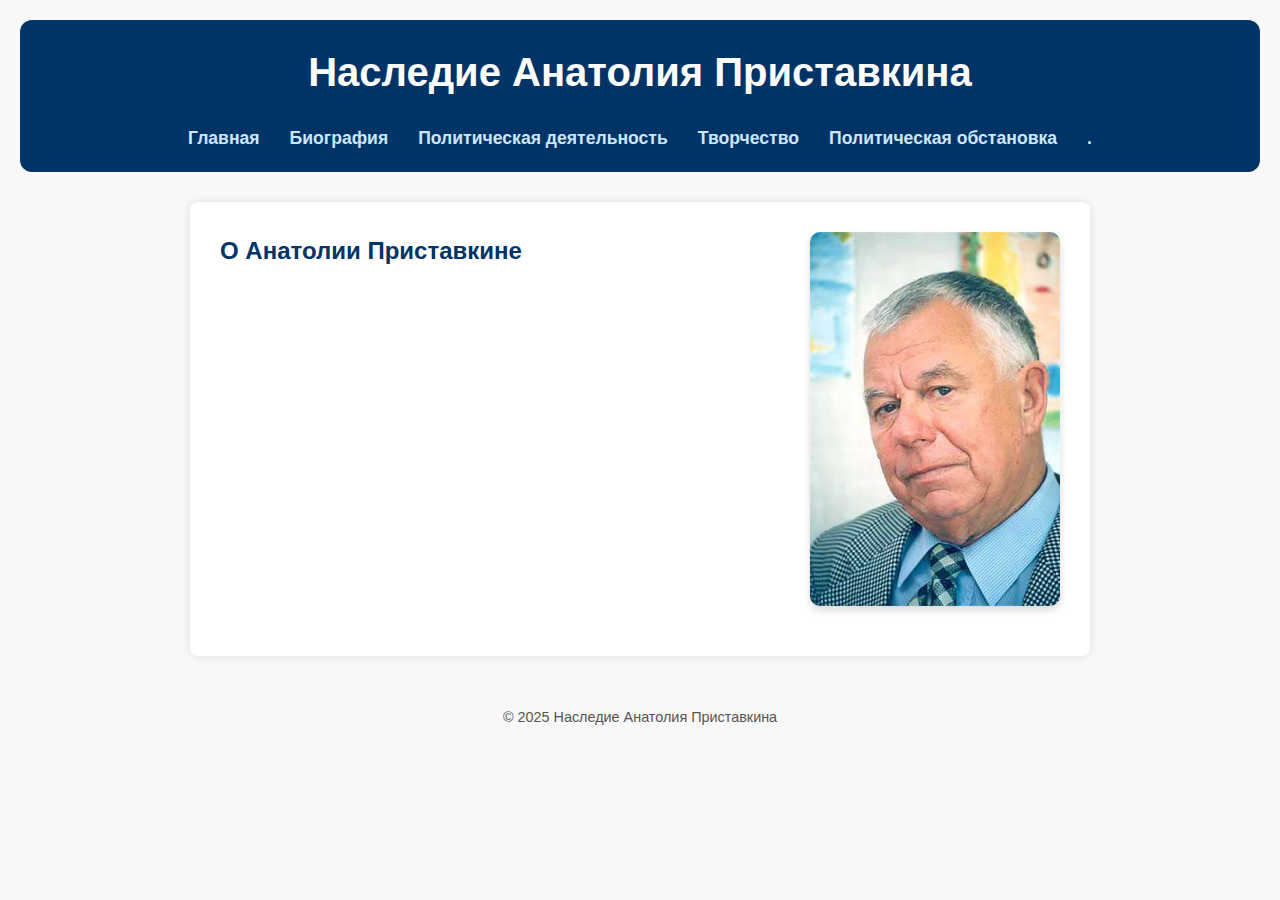
<file: index.html>
<!DOCTYPE html>
<html lang="ru">
<head>
    <meta charset="UTF-8" />
    <meta name="viewport" content="width=device-width, initial-scale=1" />
    <title>Веб-сайт наследия А. Приставкина</title>
    <link rel="stylesheet" href="style.css" />
</head>
<body>
    <header>
        <h1> Наследие Анатолия Приставкина</h1>
        <nav>
          <ul class="nav-links">
                <li><a href="index.html">Главная</a></li>
                <li><a href="biografie.html">Биография</a></li>
                <li><a href="polit-bemuehungen.html">Политическая деятельность</a></li>
                <li><a href="werke.html">Творчество</a></li>
                <li><a href="polit-situation.html">Политическая обстановка</a></li>
                <li><a href="https://youtu.be/dQw4w9WgXcQ?autoplay=1" target="_blank" rel="noopener">.</a></li>
            </ul>
        </nav>
    </header>

    <main>
        <section class="intro">
    <div class="intro-container">
        <div class="intro-text">
            <h2>О Анатолии Приставкине</h2>
            <p>
                
            </p>
        </div>
            <div class="intro-image">
            <img src="pristavkin.jpg" alt="Анатолий Приставкин" />
            </div>
        </div>
        </section> 

</main>

    <footer>
        <p>© 2025 Наследие Анатолия Приставкина</p>
    </footer>
</body>
</html>
</file>
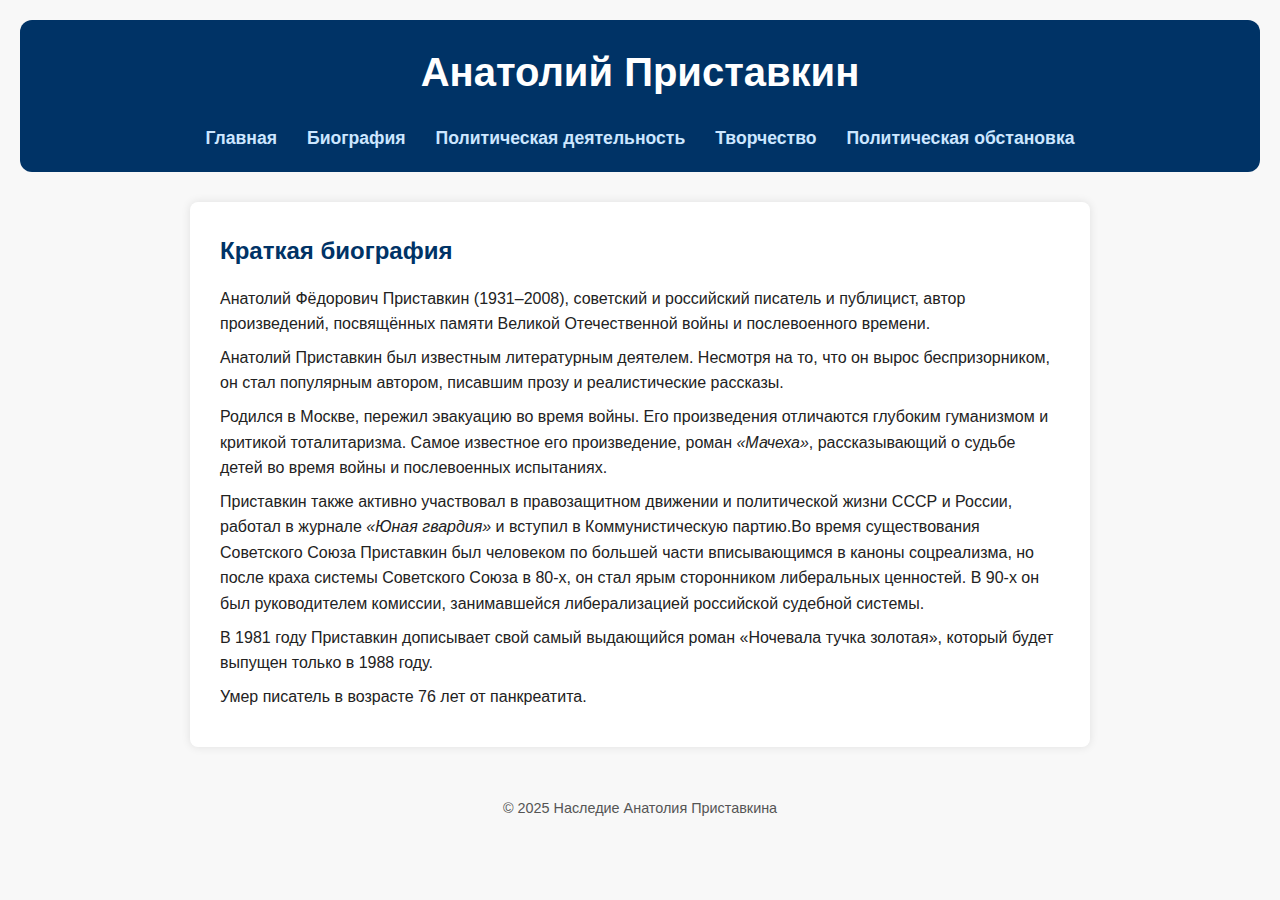
<file: biografie.html>
<!DOCTYPE html>
<html lang="ru">
<head>
    <meta charset="UTF-8" />
    <meta name="viewport" content="width=device-width, initial-scale=1" />
    <title>Биография A. Приставкина</title>
    <link rel="stylesheet" href="style.css" />
</head>
<body>
    <header>
        <h1>Анатолий Приставкин</h1>
        <nav>
            <ul class="nav-links">
                <li><a href="index.html">Главная</a></li>
                <li><a href="biografie.html">Биография</a></li>
                <li><a href="polit-bemuehungen.html">Политическая деятельность</a></li>
                <li><a href="werke.html">Творчество</a></li>
                <li><a href="polit-situation.html">Политическая обстановка</a></li>
            </ul>
        </nav>
    </header>

    <main>
        <section class="intro bio-text">
            <h2>Краткая биография</h2>
            <p>
                Анатолий Фёдорович Приставкин (1931–2008), советский и российский писатель и публицист, автор произведений, посвящённых памяти Великой Отечественной войны и послевоенного времени.
            </p>
            <p>
                Анатолий Приставкин был известным литературным деятелем. Несмотря на то, что он вырос беспризорником, он стал популярным автором, писавшим прозу и реалистические рассказы.
            </p>
            <p>
                Родился в Москве, пережил эвакуацию во время войны. Его произведения отличаются глубоким гуманизмом и критикой тоталитаризма.  
                Самое известное его произведение, роман <em>«Мачеха»</em>, рассказывающий о судьбе детей во время войны и послевоенных испытаниях.
            </p>
            <p>
                Приставкин также активно участвовал в правозащитном движении и политической жизни СССР и России, работал в журнале <em>«Юная гвардия»</em> и вступил в Коммунистическую партию.Во время существования Советского Союза Приставкин был человеком по большей части вписывающимся в каноны соцреализма, но после краха системы Советского Союза в 80-х, он стал ярым сторонником либеральных ценностей. В 90-х он был руководителем комиссии, занимавшейся либерализацией российской судебной системы.  
            </p>
            <p>
                В 1981 году Приставкин дописывает свой самый выдающийся роман «Ночевала тучка золотая», который будет выпущен только в 1988 году.
            </p>
            <p>
                Умер писатель в возрасте 76 лет от панкреатита.
            </p>
        </section>

        
    </main>

    <footer>
        <p>© 2025 Наследие Анатолия Приставкина</p>
    </footer>
</body>
</html>
</file>
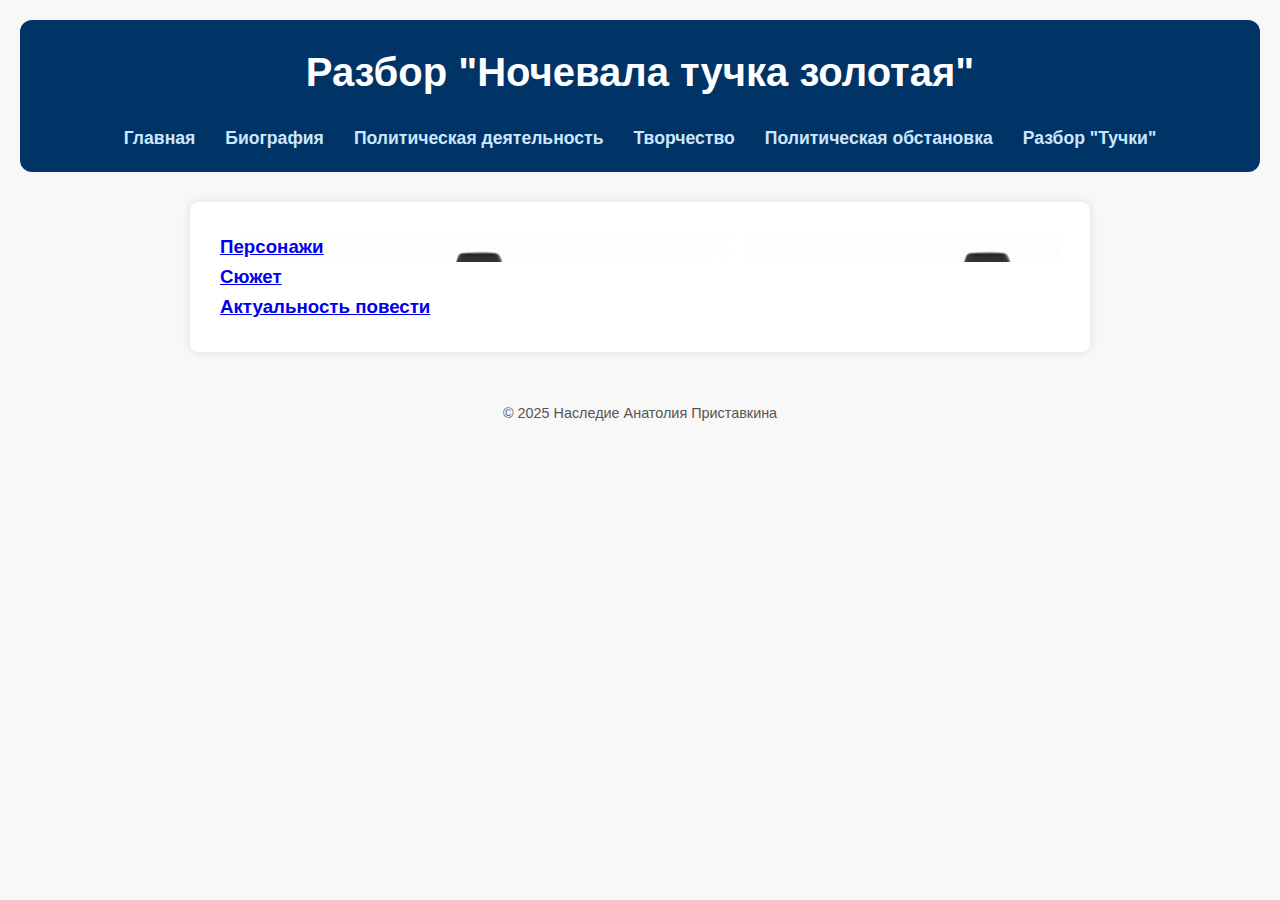
<file: buch.html>
<!DOCTYPE html>
<html lang="ru">
<head>
    <meta charset="UTF-8" />
    <meta name="viewport" content="width=device-width, initial-scale=1" />
    <title>Наследие Анатолия Приставкина</title>
    <link rel="stylesheet" href="style.css" />
</head>
<body>
    <header>
        <h1>Разбор "Ночевала тучка золотая"</h1>
        <nav>
         <ul class="nav-links">
                <li><a href="index.html">Главная</a></li>
                <li><a href="biografie.html">Биография</a></li>
                <li><a href="polit-bemuehungen.html">Политическая деятельность</a></li>
                <li><a href="werke.html">Творчество</a></li>
                <li><a href="polit-situation.html">Политическая обстановка</a></li>
                <li><a href="buch.html">Разбор "Тучки"</a></li>
            </ul>
        </nav>
    </header>

    <main>
    <section class="tiles">
        <div class="tile" style="background-image: url('characters.webp');">
            <a href="characters.html">
                <div class="tile-content">
                    <h3>Персонажи</h3>
                </div>
            </a>
        </div>
        <div class="tile" style="background-image: url('plot.png');">
            <a href="plot.html">
                <div class="tile-content">
                    <h3>Сюжет</h3>
                </div>
            </a>
        </div>
        <div class="tile" style="background-image: url('relevance.png');">
            <a href="relevance.html">
                <div class="tile-content">
                    <h3>Актуальность повести</h3>
                </div>
            </a>
        </div>
    </section>
    </main>

    <footer>
        <p>© 2025 Наследие Анатолия Приставкина</p>
    </footer>
</body>
</html>
</file>
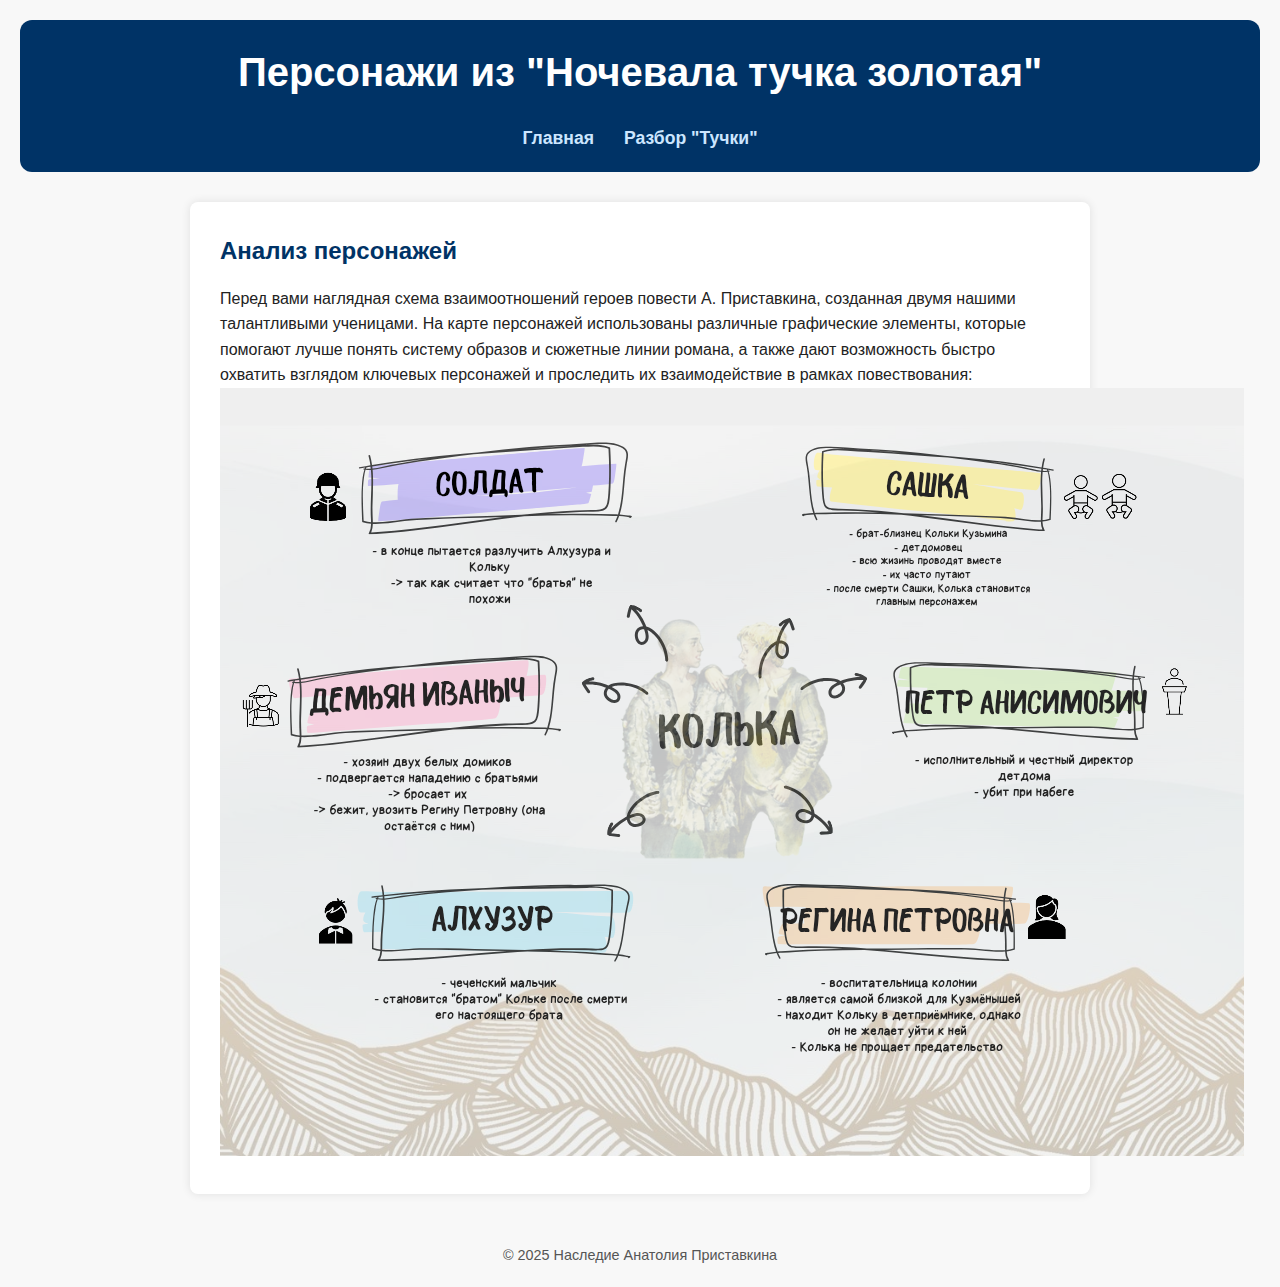
<file: characters.html>
<!DOCTYPE html>
<html lang="ru">
<head>
    <meta charset="UTF-8" />
    <meta name="viewport" content="width=device-width, initial-scale=1" />
        <title>Персонажи "Тучки"</title>
    <link rel="stylesheet" href="style.css" />
</head>
<body>
    <header>
        <h1>Персонажи из "Ночевала тучка золотая"</h1>
        <nav>
            <ul class="nav-links">
                <li><a href="index.html">Главная</a></li>
                <li><a href="buch.html">Разбор "Тучки"</a></li>
            </ul>
        </nav>
    </header>

    <main>
        <section class="intro">
            <h2>Анализ персонажей</h2>
        <p>Перед вами наглядная схема взаимоотношений героев повести А. Приставкина, созданная двумя нашими талантливыми ученицами. На карте персонажей использованы различные графические элементы, которые помогают лучше понять систему образов и сюжетные линии романа, а также дают возможность быстро охватить взглядом ключевых персонажей и проследить их взаимодействие в рамках повествования:
        </p>
        <div class="image-container">
            <img src="character-map.png" alt="Карта персонажей повести 'Ночевала тучка золотая'" />
        </div>
        </section>
    </main>

    <footer>
        <p>© 2025 Наследие Анатолия Приставкина</p>
    </footer>
</body>
</html>
</file>
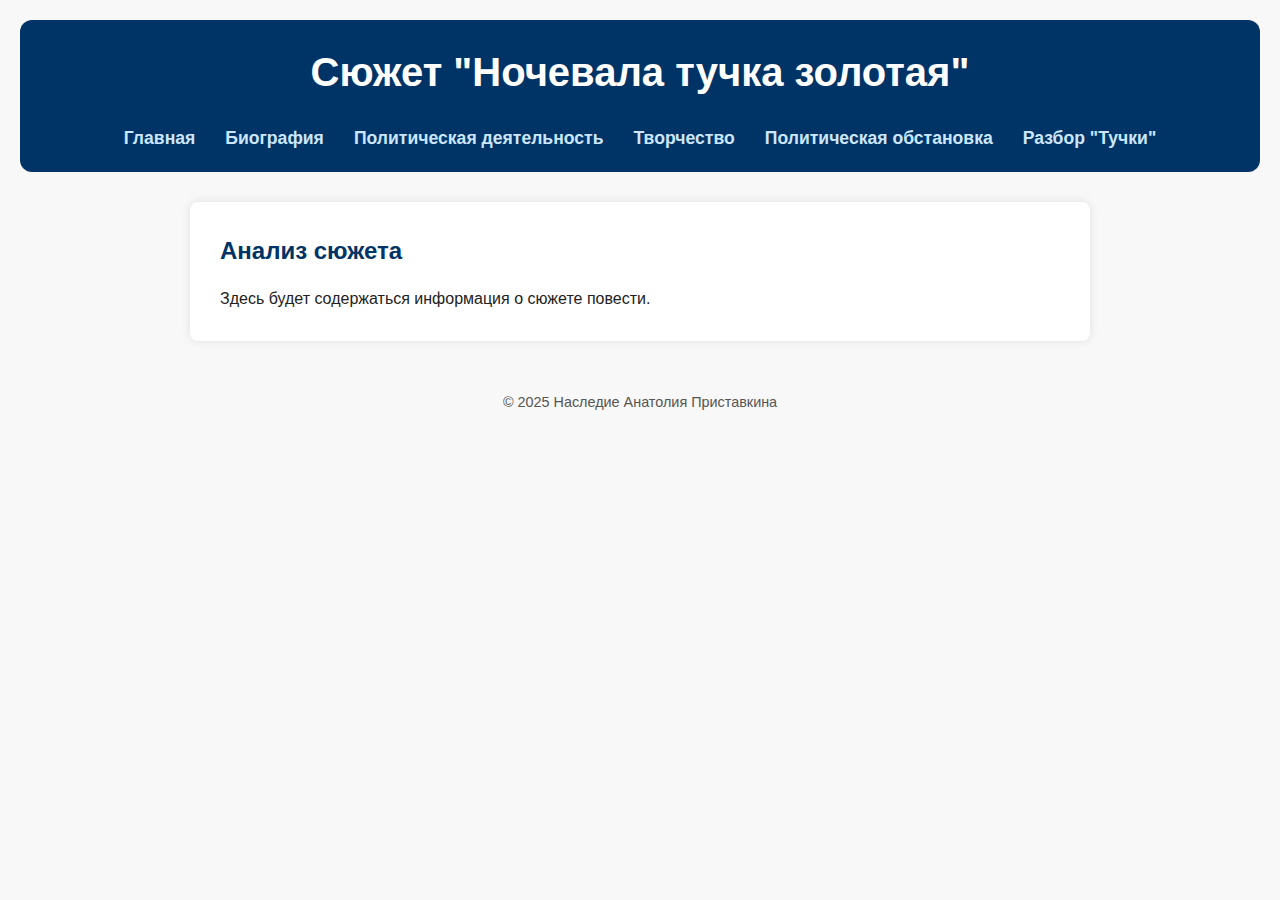
<file: plot.html>
<!DOCTYPE html>
<html lang="ru">
<head>
    <meta charset="UTF-8" />
    <meta name="viewport" content="width=device-width, initial-scale=1" />
    <title>Сюжет - Наследие Анатолия Приставкина</title>
    <link rel="stylesheet" href="style.css" />
</head>
<body>
    <header>
        <h1>Сюжет "Ночевала тучка золотая"</h1>
        <nav>
            <ul class="nav-links">
                <li><a href="index.html">Главная</a></li>
                <li><a href="biografie.html">Биография</a></li>
                <li><a href="polit-bemuehungen.html">Политическая деятельность</a></li>
                <li><a href="werke.html">Творчество</a></li>
                <li><a href="polit-situation.html">Политическая обстановка</a></li>
                <li><a href="buch.html">Разбор "Тучки"</a></li>
            </ul>
        </nav>
    </header>

    <main>
        <section class="intro">
            <h2>Анализ сюжета</h2>
            <p>Здесь будет содержаться информация о сюжете повести.</p>
        </section>
    </main>

    <footer>
        <p>© 2025 Наследие Анатолия Приставкина</p>
    </footer>
</body>
</html>
</file>
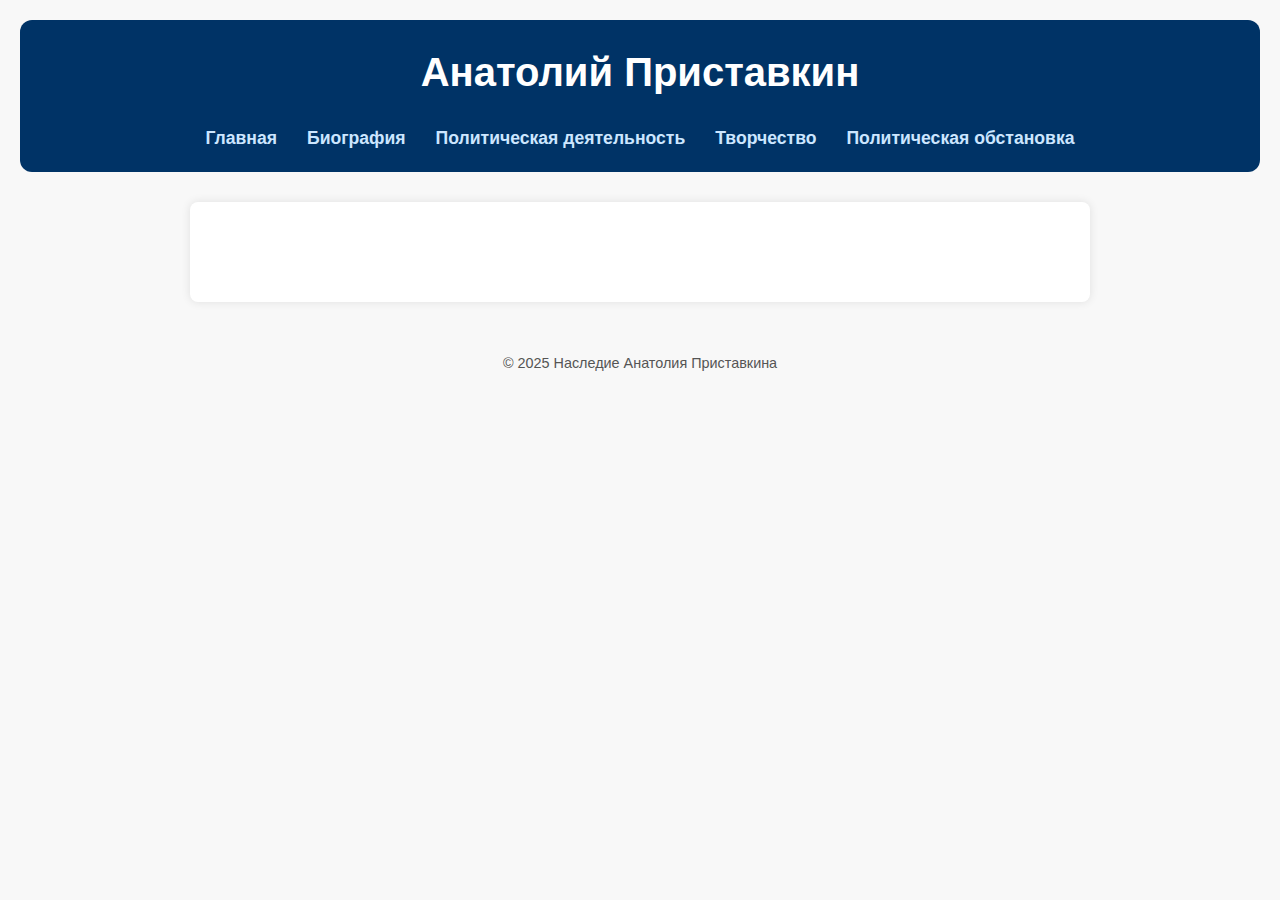
<file: polit-bemuehungen.html>
<!DOCTYPE html>
<html lang="ru">
<head>
    <meta charset="UTF-8" />
    <meta name="viewport" content="width=device-width, initial-scale=1" />
    <title>Анатолия Приставкина</title>
    <link rel="stylesheet" href="style.css" />
</head>
<body>
    <header>
        <h1>Анатолий Приставкин</h1>
        <nav>
         <ul class="nav-links">
                <li><a href="index.html">Главная</a></li>
                <li><a href="biografie.html">Биография</a></li>
                <li><a href="polit-bemuehungen.html">Политическая деятельность</a></li>
                <li><a href="werke.html">Творчество</a></li>
                <li><a href="polit-situation.html">Политическая обстановка</a></li>
            </ul>
        </nav>
    </header>

    <main>
        <section class="intro">
            <h2></h2>
            <p>
                
            </p>
            <p>
                
            </p>
            <p>
                
            </p>
        </section>

        <section class="translator-note" style="margin-top: 40px; font-size: 0.9rem; color: #555;">
            <p>
                
            </p>
        </section>
    </main>

    <footer>
        <p>© 2025 Наследие Анатолия Приставкина</p>
    </footer>
</body>
</html>
</file>
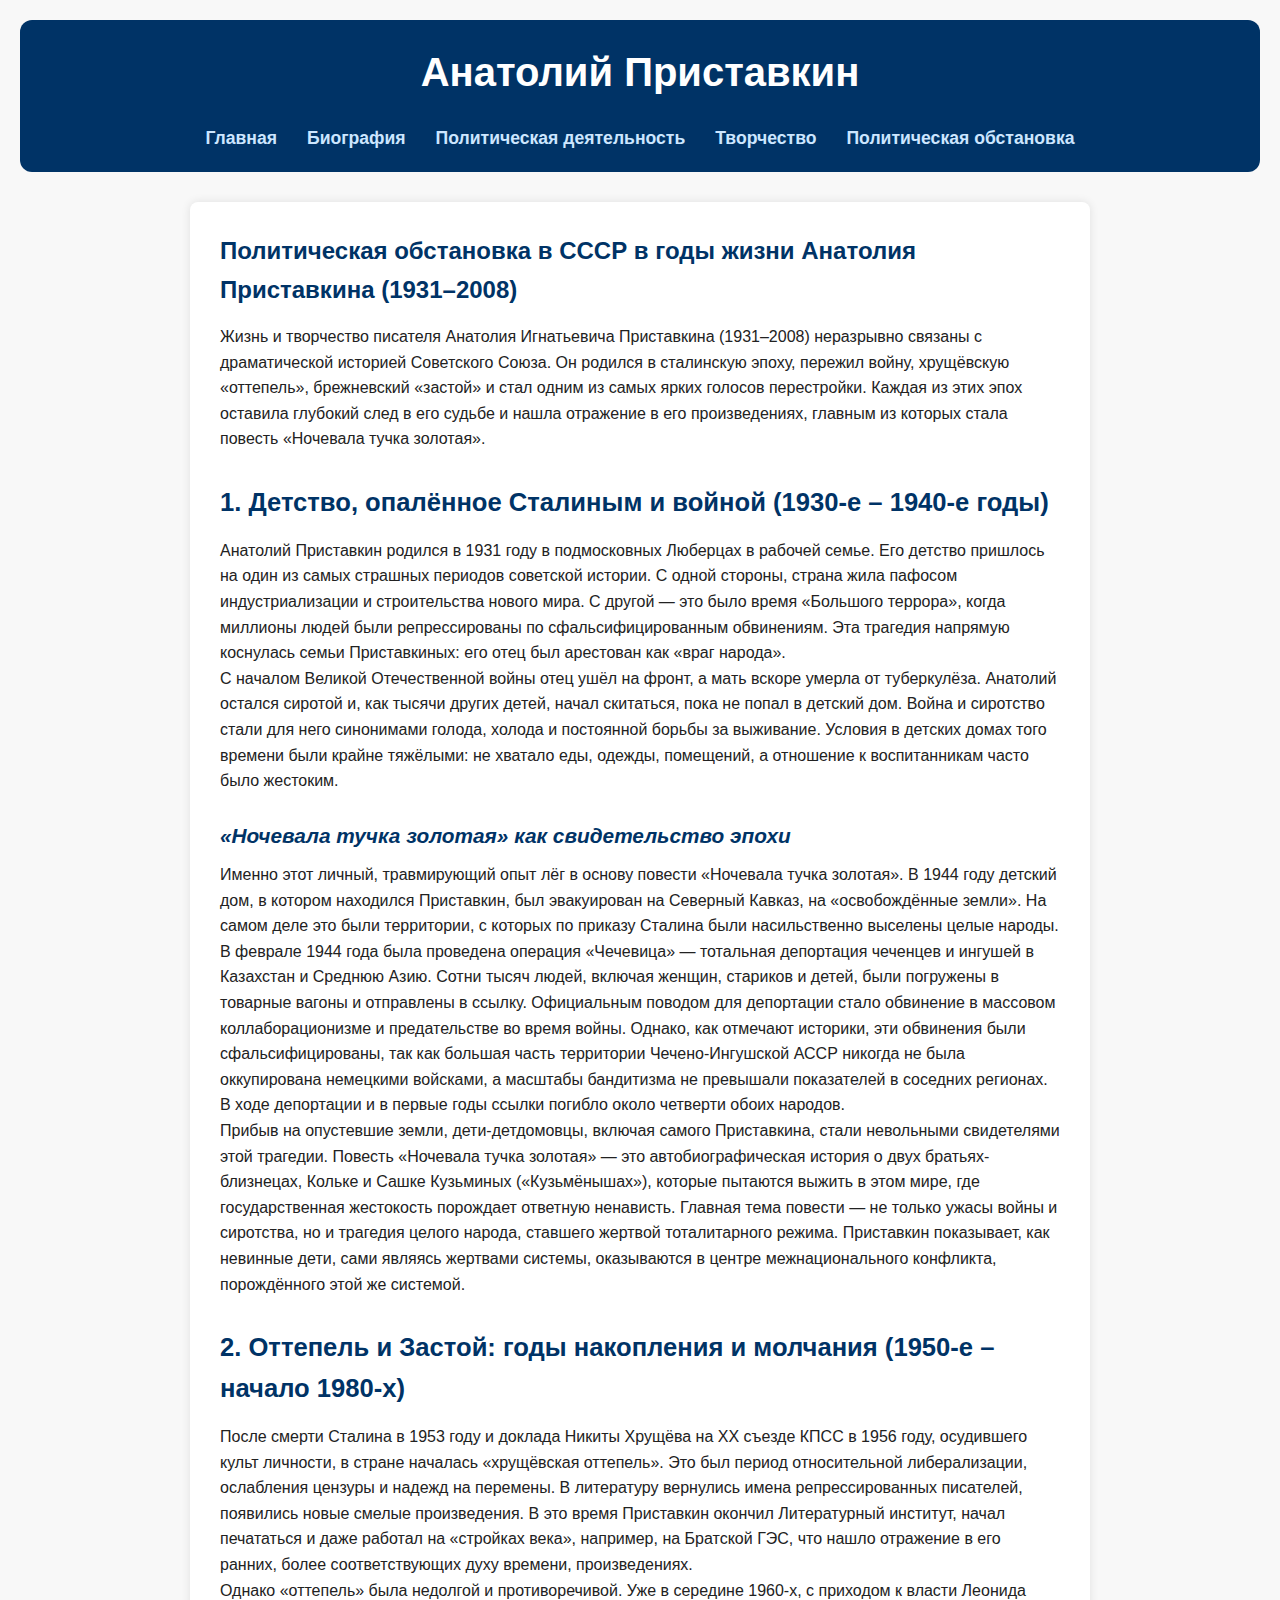
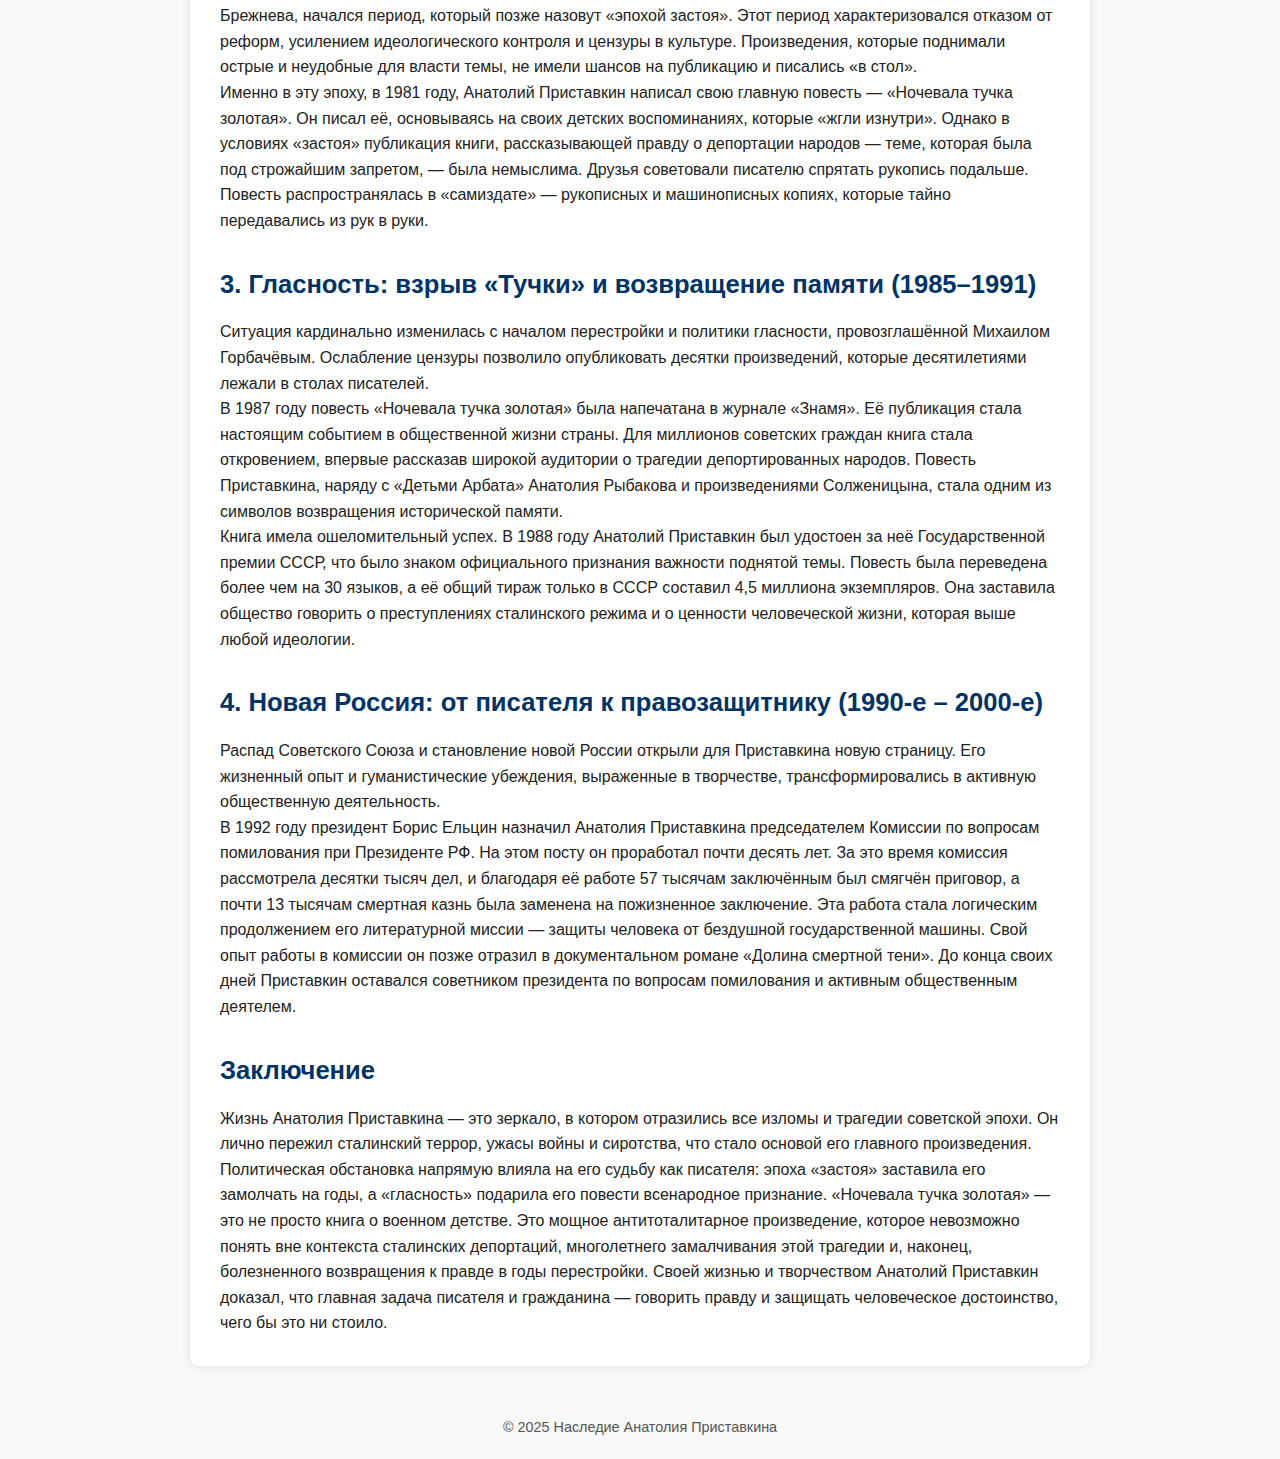
<file: polit-situation.html>
<!DOCTYPE html>
<html lang="ru">
<head>
    <meta charset="UTF-8" />
    <meta name="viewport" content="width=device-width, initial-scale=1" />
    <title>Анатолий Приставкин - Политическая деятельность</title>
    <link rel="stylesheet" href="style.css" />
    <style>
        /* Zusätzliche Stile für die neuen Überschriften, um zum Design zu passen */
        .intro h3 {
            font-size: 1.6rem;
            color: #003366;
            margin-top: 30px;
            margin-bottom: 15px;
        }
        .intro h4 {
            font-size: 1.3rem;
            color: #003366;
            margin-top: 25px;
            margin-bottom: 10px;
        }
    </style>
</head>
<body>
    <header>
        <h1>Анатолий Приставкин</h1>
        <nav>
            <ul class="nav-links">
                <li><a href="index.html">Главная</a></li>
                <li><a href="biografie.html">Биография</a></li>
                <li><a href="polit-bemuehungen.html">Политическая деятельность</a></li>
                <li><a href="werke.html">Творчество</a></li>
                <li><a href="polit-situation.html">Политическая обстановка</a></li>
            </ul>
        </nav>
    </header>

    <main>
        <section class="intro">
            <h2>Политическая обстановка в СССР в годы жизни Анатолия Приставкина (1931–2008)</h2>
            <p>
                Жизнь и творчество писателя Анатолия Игнатьевича Приставкина (1931–2008) неразрывно связаны с драматической историей Советского Союза. Он родился в сталинскую эпоху, пережил войну, хрущёвскую «оттепель», брежневский «застой» и стал одним из самых ярких голосов перестройки. Каждая из этих эпох оставила глубокий след в его судьбе и нашла отражение в его произведениях, главным из которых стала повесть «Ночевала тучка золотая».
            </p>

            <h3>1. Детство, опалённое Сталиным и войной (1930-е – 1940-е годы)</h3>
            <p>
                Анатолий Приставкин родился в 1931 году в подмосковных Люберцах в рабочей семье. Его детство пришлось на один из самых страшных периодов советской истории. С одной стороны, страна жила пафосом индустриализации и строительства нового мира. С другой — это было время «Большого террора», когда миллионы людей были репрессированы по сфальсифицированным обвинениям. Эта трагедия напрямую коснулась семьи Приставкиных: его отец был арестован как «враг народа».
            </p>
            <p>
                С началом Великой Отечественной войны отец ушёл на фронт, а мать вскоре умерла от туберкулёза. Анатолий остался сиротой и, как тысячи других детей, начал скитаться, пока не попал в детский дом. Война и сиротство стали для него синонимами голода, холода и постоянной борьбы за выживание. Условия в детских домах того времени были крайне тяжёлыми: не хватало еды, одежды, помещений, а отношение к воспитанникам часто было жестоким.
            </p>

            <h4><em>«Ночевала тучка золотая» как свидетельство эпохи</em></h4>
            <p>
                Именно этот личный, травмирующий опыт лёг в основу повести «Ночевала тучка золотая». В 1944 году детский дом, в котором находился Приставкин, был эвакуирован на Северный Кавказ, на «освобождённые земли». На самом деле это были территории, с которых по приказу Сталина были насильственно выселены целые народы.
            </p>
            <p>
                В феврале 1944 года была проведена операция «Чечевица» — тотальная депортация чеченцев и ингушей в Казахстан и Среднюю Азию. Сотни тысяч людей, включая женщин, стариков и детей, были погружены в товарные вагоны и отправлены в ссылку. Официальным поводом для депортации стало обвинение в массовом коллаборационизме и предательстве во время войны. Однако, как отмечают историки, эти обвинения были сфальсифицированы, так как большая часть территории Чечено-Ингушской АССР никогда не была оккупирована немецкими войсками, а масштабы бандитизма не превышали показателей в соседних регионах. В ходе депортации и в первые годы ссылки погибло около четверти обоих народов.
            </p>
            <p>
                Прибыв на опустевшие земли, дети-детдомовцы, включая самого Приставкина, стали невольными свидетелями этой трагедии. Повесть «Ночевала тучка золотая» — это автобиографическая история о двух братьях-близнецах, Кольке и Сашке Кузьминых («Кузьмёнышах»), которые пытаются выжить в этом мире, где государственная жестокость порождает ответную ненависть. Главная тема повести — не только ужасы войны и сиротства, но и трагедия целого народа, ставшего жертвой тоталитарного режима. Приставкин показывает, как невинные дети, сами являясь жертвами системы, оказываются в центре межнационального конфликта, порождённого этой же системой.
            </p>

            <h3>2. Оттепель и Застой: годы накопления и молчания (1950-е – начало 1980-х)</h3>
            <p>
                После смерти Сталина в 1953 году и доклада Никиты Хрущёва на XX съезде КПСС в 1956 году, осудившего культ личности, в стране началась «хрущёвская оттепель». Это был период относительной либерализации, ослабления цензуры и надежд на перемены. В литературу вернулись имена репрессированных писателей, появились новые смелые произведения. В это время Приставкин окончил Литературный институт, начал печататься и даже работал на «стройках века», например, на Братской ГЭС, что нашло отражение в его ранних, более соответствующих духу времени, произведениях.
            </p>
            <p>
                Однако «оттепель» была недолгой и противоречивой. Уже в середине 1960-х, с приходом к власти Леонида Брежнева, начался период, который позже назовут «эпохой застоя». Этот период характеризовался отказом от реформ, усилением идеологического контроля и цензуры в культуре. Произведения, которые поднимали острые и неудобные для власти темы, не имели шансов на публикацию и писались «в стол».
            </p>
            <p>
                Именно в эту эпоху, в 1981 году, Анатолий Приставкин написал свою главную повесть — «Ночевала тучка золотая». Он писал её, основываясь на своих детских воспоминаниях, которые «жгли изнутри». Однако в условиях «застоя» публикация книги, рассказывающей правду о депортации народов — теме, которая была под строжайшим запретом, — была немыслима. Друзья советовали писателю спрятать рукопись подальше. Повесть распространялась в «самиздате» — рукописных и машинописных копиях, которые тайно передавались из рук в руки.
            </p>

            <h3>3. Гласность: взрыв «Тучки» и возвращение памяти (1985–1991)</h3>
            <p>
                Ситуация кардинально изменилась с началом перестройки и политики гласности, провозглашённой Михаилом Горбачёвым. Ослабление цензуры позволило опубликовать десятки произведений, которые десятилетиями лежали в столах писателей.
            </p>
            <p>
                В 1987 году повесть «Ночевала тучка золотая» была напечатана в журнале «Знамя». Её публикация стала настоящим событием в общественной жизни страны. Для миллионов советских граждан книга стала откровением, впервые рассказав широкой аудитории о трагедии депортированных народов. Повесть Приставкина, наряду с «Детьми Арбата» Анатолия Рыбакова и произведениями Солженицына, стала одним из символов возвращения исторической памяти.
            </p>
            <p>
                Книга имела ошеломительный успех. В 1988 году Анатолий Приставкин был удостоен за неё Государственной премии СССР, что было знаком официального признания важности поднятой темы. Повесть была переведена более чем на 30 языков, а её общий тираж только в СССР составил 4,5 миллиона экземпляров. Она заставила общество говорить о преступлениях сталинского режима и о ценности человеческой жизни, которая выше любой идеологии.
            </p>

            <h3>4. Новая Россия: от писателя к правозащитнику (1990-е – 2000-е)</h3>
            <p>
                Распад Советского Союза и становление новой России открыли для Приставкина новую страницу. Его жизненный опыт и гуманистические убеждения, выраженные в творчестве, трансформировались в активную общественную деятельность.
            </p>
            <p>
                В 1992 году президент Борис Ельцин назначил Анатолия Приставкина председателем Комиссии по вопросам помилования при Президенте РФ. На этом посту он проработал почти десять лет. За это время комиссия рассмотрела десятки тысяч дел, и благодаря её работе 57 тысячам заключённым был смягчён приговор, а почти 13 тысячам смертная казнь была заменена на пожизненное заключение. Эта работа стала логическим продолжением его литературной миссии — защиты человека от бездушной государственной машины. Свой опыт работы в комиссии он позже отразил в документальном романе «Долина смертной тени». До конца своих дней Приставкин оставался советником президента по вопросам помилования и активным общественным деятелем.
            </p>

            <h3>Заключение</h3>
            <p>
                Жизнь Анатолия Приставкина — это зеркало, в котором отразились все изломы и трагедии советской эпохи. Он лично пережил сталинский террор, ужасы войны и сиротства, что стало основой его главного произведения. Политическая обстановка напрямую влияла на его судьбу как писателя: эпоха «застоя» заставила его замолчать на годы, а «гласность» подарила его повести всенародное признание. «Ночевала тучка золотая» — это не просто книга о военном детстве. Это мощное антитоталитарное произведение, которое невозможно понять вне контекста сталинских депортаций, многолетнего замалчивания этой трагедии и, наконец, болезненного возвращения к правде в годы перестройки. Своей жизнью и творчеством Анатолий Приставкин доказал, что главная задача писателя и гражданина — говорить правду и защищать человеческое достоинство, чего бы это ни стоило.
            </p>
        </section>
    </main>

    <footer>
        <p>© 2025 Наследие Анатолия Приставкина</p>
    </footer>
</body>
</html>
</file>
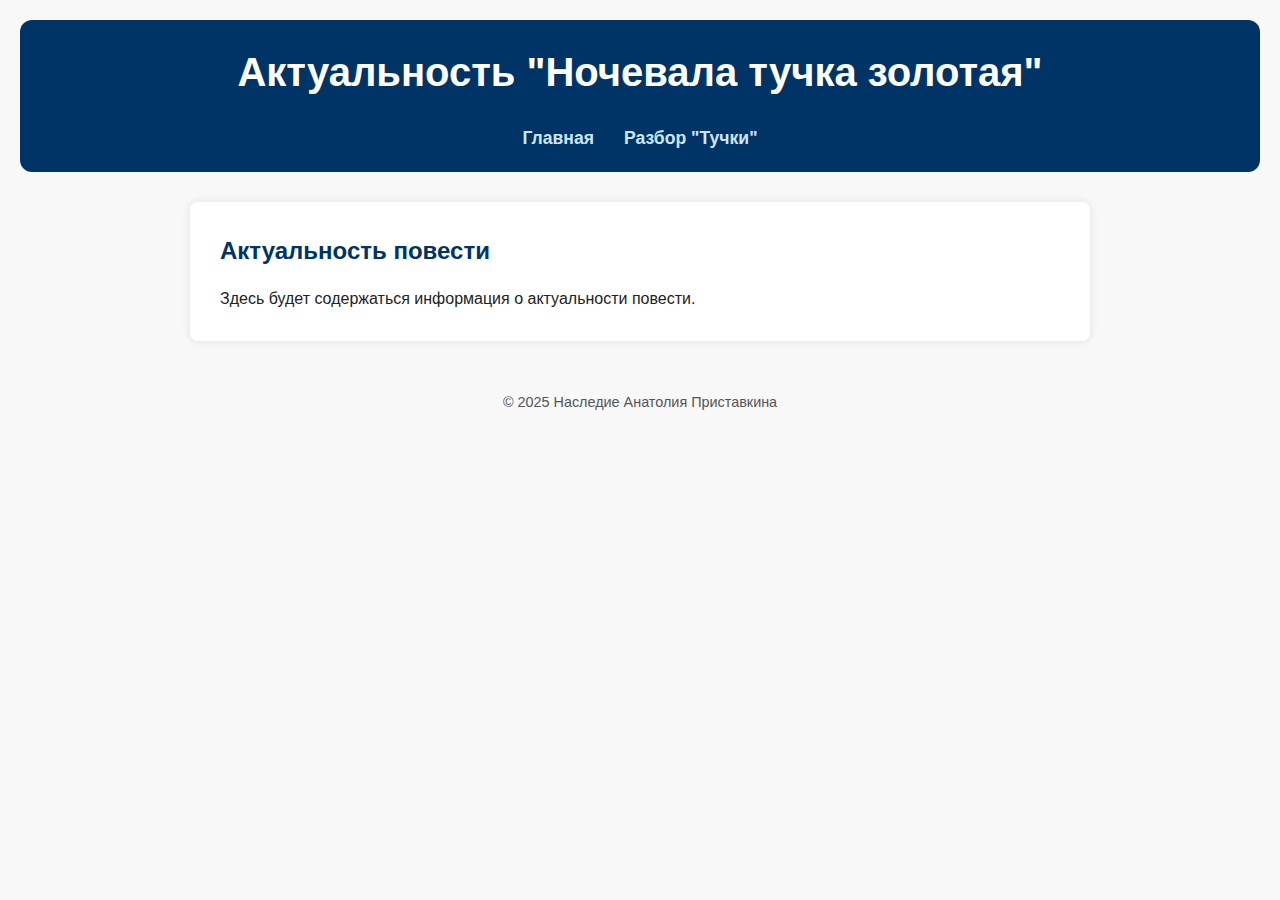
<file: relevance.html>
<!DOCTYPE html>
<html lang="ru">
<head>
    <meta charset="UTF-8" />
    <meta name="viewport" content="width=device-width, initial-scale=1" />
    <title>Актуальность - Наследие Анатолия Приставкина</title>
    <link rel="stylesheet" href="style.css" />
</head>
<body>
    <header>
        <h1>Актуальность "Ночевала тучка золотая"</h1>
        <nav>
            <ul class="nav-links">
                <li><a href="index.html">Главная</a></li>
                <li><a href="buch.html">Разбор "Тучки"</a></li>
            </ul>
        </nav>
    </header>

    <main>
        <section class="intro">
            <h2>Актуальность повести</h2>
            <p>Здесь будет содержаться информация о актуальности повести.</p>
        </section>
    </main>

    <footer>
        <p>© 2025 Наследие Анатолия Приставкина</p>
    </footer>
</body>
</html>
</file>
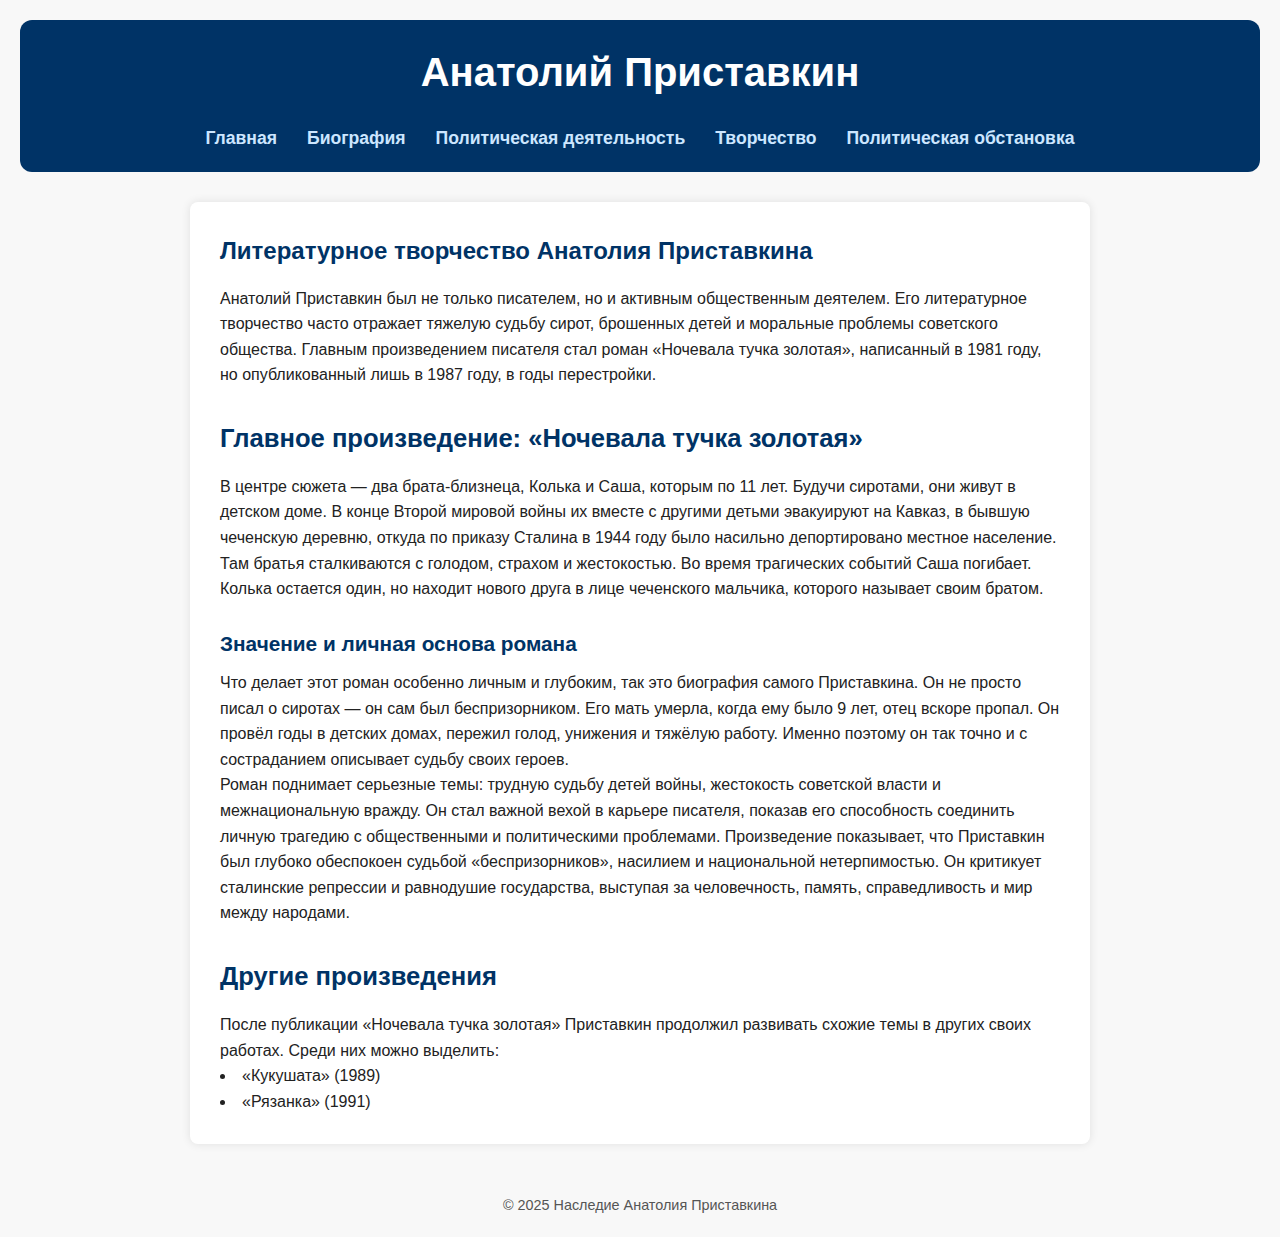
<file: werke.html>
<!DOCTYPE html>
<html lang="ru">
<head>
    <meta charset="UTF-8" />
    <meta name="viewport" content="width=device-width, initial-scale=1" />
    <title>Анатолий Приставкин - Произведения</title>
    <link rel="stylesheet" href="style.css" />
    <style>
        /* Дополнительные стили для заголовков, чтобы соответствовать дизайну */
        .intro h3 {
            font-size: 1.6rem;
            color: #003366;
            margin-top: 30px;
            margin-bottom: 15px;
        }
        .intro h4 {
            font-size: 1.3rem;
            color: #003366;
            margin-top: 25px;
            margin-bottom: 10px;
        }
        .intro ul {
            list-style-position: inside;
            padding-left: 0;
        }
    </style>
</head>
<body>
    <header>
        <h1>Анатолий Приставкин</h1>
        <nav>
            <ul class="nav-links">
                <li><a href="index.html">Главная</a></li>
                <li><a href="biografie.html">Биография</a></li>
                <li><a href="polit-bemuehungen.html">Политическая деятельность</a></li>
                <li><a href="werke.html">Творчество</a></li>
                <li><a href="polit-situation.html">Политическая обстановка</a></li>
            </ul>
        </nav>
    </header>

    <main>
        <section class="intro">
            <h2>Литературное творчество Анатолия Приставкина</h2>
            <p>
                Анатолий Приставкин был не только писателем, но и активным общественным деятелем. Его литературное творчество часто отражает тяжелую судьбу сирот, брошенных детей и моральные проблемы советского общества. Главным произведением писателя стал роман «Ночевала тучка золотая», написанный в 1981 году, но опубликованный лишь в 1987 году, в годы перестройки.
            </p>

            <h3>Главное произведение: «Ночевала тучка золотая»</h3>
            <p>
                В центре сюжета — два брата-близнеца, Колька и Саша, которым по 11 лет. Будучи сиротами, они живут в детском доме. В конце Второй мировой войны их вместе с другими детьми эвакуируют на Кавказ, в бывшую чеченскую деревню, откуда по приказу Сталина в 1944 году было насильно депортировано местное население. Там братья сталкиваются с голодом, страхом и жестокостью. Во время трагических событий Саша погибает. Колька остается один, но находит нового друга в лице чеченского мальчика, которого называет своим братом.
            </p>

            <h4>Значение и личная основа романа</h4>
            <p>
                Что делает этот роман особенно личным и глубоким, так это биография самого Приставкина. Он не просто писал о сиротах — он сам был беспризорником. Его мать умерла, когда ему было 9 лет, отец вскоре пропал. Он провёл годы в детских домах, пережил голод, унижения и тяжёлую работу. Именно поэтому он так точно и с состраданием описывает судьбу своих героев.
            </p>
            <p>
                Роман поднимает серьезные темы: трудную судьбу детей войны, жестокость советской власти и межнациональную вражду. Он стал важной вехой в карьере писателя, показав его способность соединить личную трагедию с общественными и политическими проблемами. Произведение показывает, что Приставкин был глубоко обеспокоен судьбой «беспризорников», насилием и национальной нетерпимостью. Он критикует сталинские репрессии и равнодушие государства, выступая за человечность, память, справедливость и мир между народами.
            </p>
            
            <h3>Другие произведения</h3>
            <p>
                После публикации «Ночевала тучка золотая» Приставкин продолжил развивать схожие темы в других своих работах. Среди них можно выделить:
            </p>
            <ul>
                <li>«Кукушата» (1989)</li>
                <li>«Рязанка» (1991)</li>
            </ul>
        </section>
    </main>

    <footer>
        <p>© 2025 Наследие Анатолия Приставкина</p>
    </footer>
</body>
</html>
</file>
<file: style.css>
/* Grundlegendes Reset */
* {
    margin: 0;
    padding: 0;
    box-sizing: border-box;
}

body {
    font-family: Arial, sans-serif;
    background-color: #f8f8f8;
    color: #222;
    line-height: 1.6;
    padding: 20px;
}

header {
    background-color: #003366;
    color: #fff;
    padding: 20px 0;
    text-align: center;
    border-radius: 12px;
}

header h1 {
    margin-bottom: 20px; /* Увеличим отступ для лучшего вида */
    font-size: 2.5rem;
}

nav ul.nav-links {
    list-style: none;
    display: flex;
    justify-content: center;
    flex-wrap: wrap; 
    gap: 30px;
}

nav ul.nav-links li a {
    color: #cce6ff;
    text-decoration: none;
    font-weight: bold;
    font-size: 1.1rem;
    transition: color 0.3s ease;
}

nav ul.nav-links li a:hover {
    color: #ffcc00;
    text-decoration: underline;
}

main {
    max-width: 900px;
    margin: 30px auto;
    background-color: #fff;
    padding: 30px;
    border-radius: 8px;
    box-shadow: 0 0 10px rgba(0,0,0,0.1);
}

.intro h2 {
    margin-bottom: 15px;
    color: #003366;
}

.intro-container {
    display: flex;
    flex-wrap: wrap; 
    gap: 30px; 
    align-items: flex-start;
    margin-bottom: 20px;
}

.bio-text p {
  margin-bottom: 8px;
  line-height: 1.6;
}

.intro-text {
    flex: 1;
    min-width: 300px; 
}

.intro-image {
    flex-basis: 250px;
    flex-shrink: 0; 
}

.intro-image img {
    width: 100%;
    height: auto;
    display: block; 
    border-radius: 10px;
    box-shadow: 0 4px 8px rgba(0, 0, 0, 0.15);
}


footer {
    text-align: center;
    margin-top: 50px;
    font-size: 0.9rem;
    color: #555;
}



@media (max-width: 768px) {
    nav ul.nav-links {
        flex-direction: column; 
        align-items: center; 
        gap: 15px; 
        margin-top: 20px; 
    }

    header h1 {
        font-size: 2rem;
    }

    .intro-container {
        flex-direction: column;
    }

    .intro-image {
        width: 100%;
        max-width: 300px;
        margin: 0 auto;
    }
}
</file>
